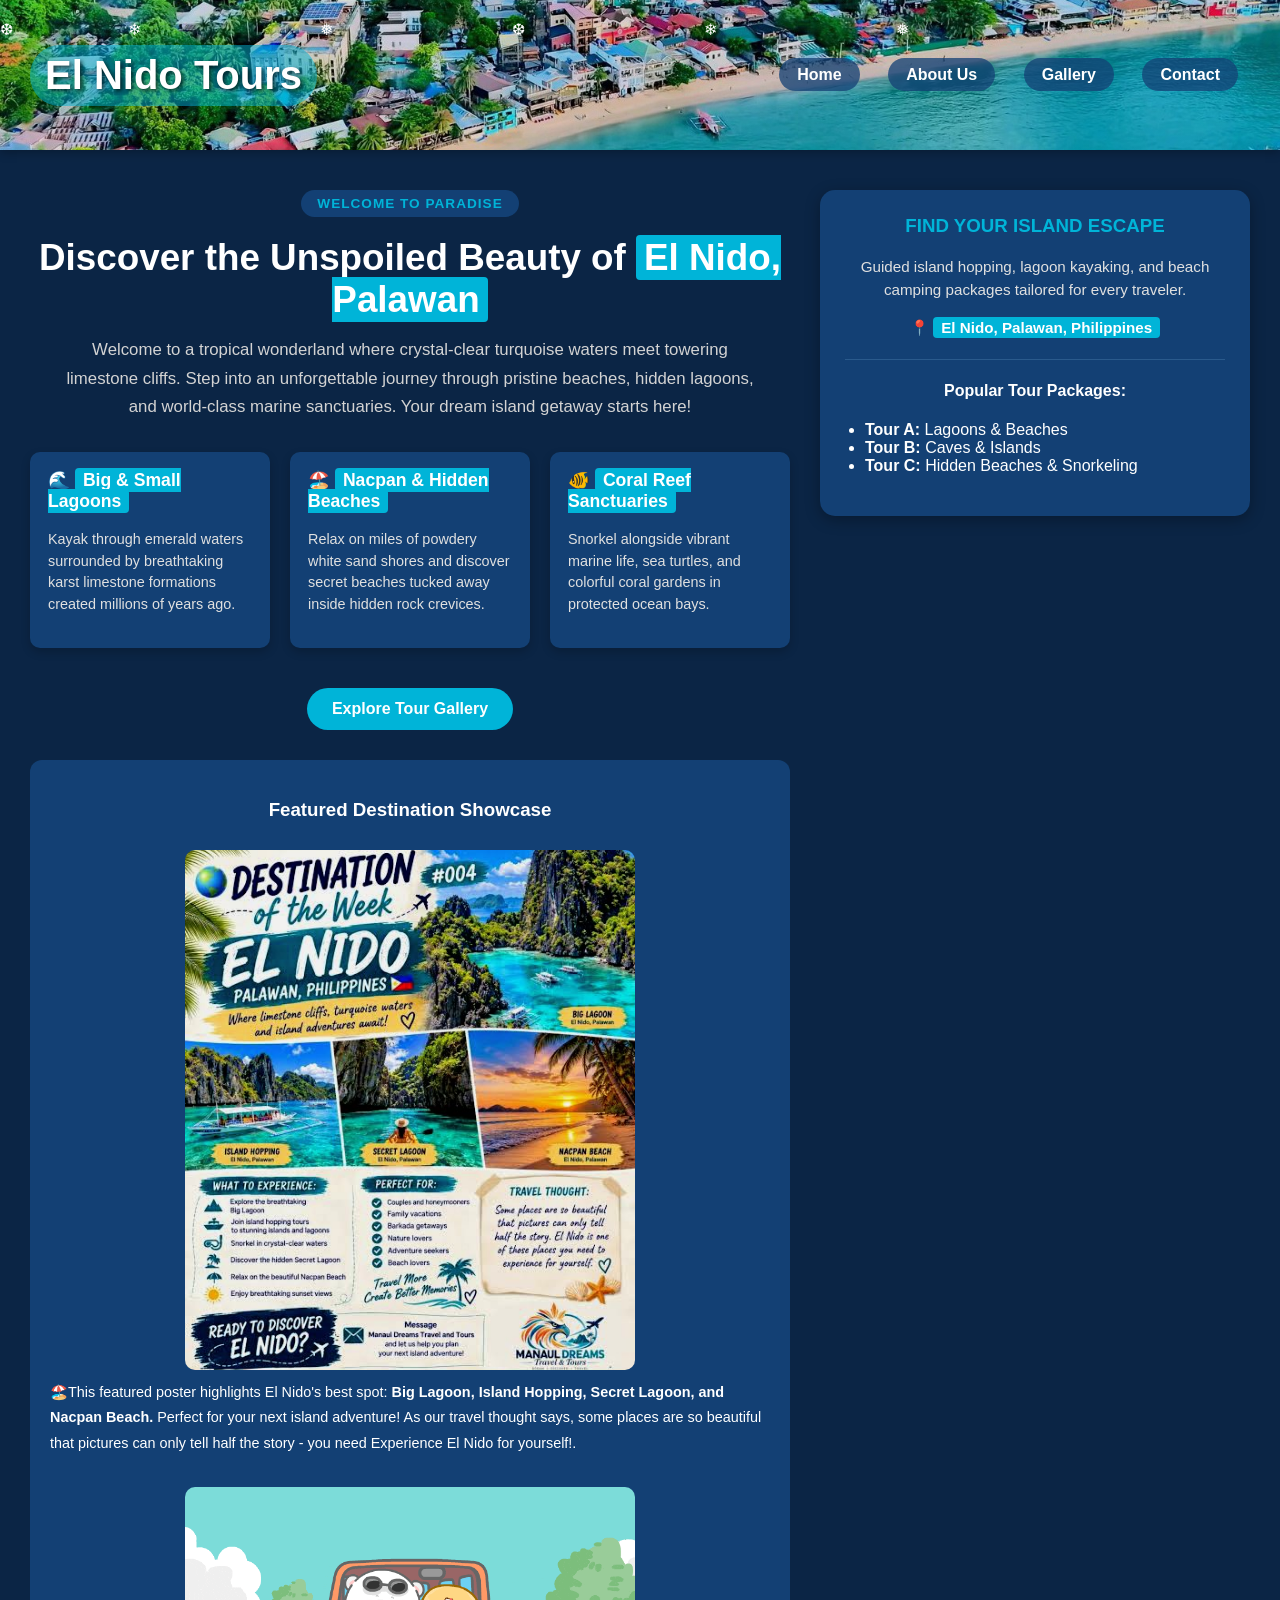
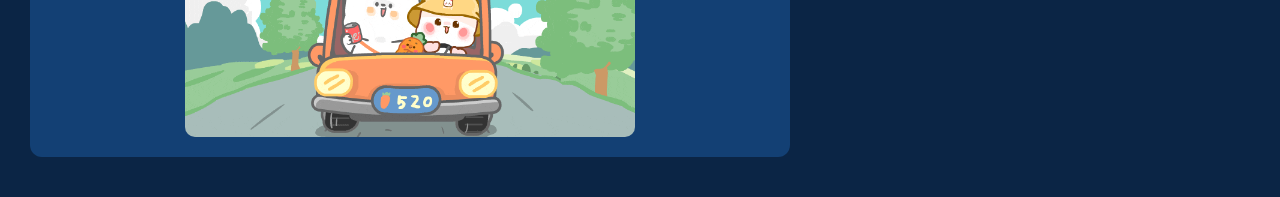
<file: index.html>
<!DOCTYPE html>
<html lang="en">
<head>
    <meta charset="UTF-8">
    <meta name="viewport" content="width=device-width, initial-scale=1.0">
    <title>El Nido Island Tours - Home</title>
    <link rel="stylesheet" href="style.css">
</head>
<body>
    <!-- Offline Falling Snowflakes -->
    <div class="snowflake">❄</div>
    <div class="snowflake">❅</div>
    <div class="snowflake">❆</div>
    <div class="snowflake">❄</div>
    <div class="snowflake">❅</div>
    <div class="snowflake">❆</div>

    <!-- Navigation Bar -->
    <nav>
        <h2>El Nido Tours</h2>
        <div class="nav-links">
            <a href="index.html">Home</a>
            <a href="About.html">About Us</a>
            <a href="Gallery.html">Gallery</a>
            <a href="Contact.html">Contact</a>
        </div>
    </nav>

    <!-- Main Container -->
    <div class="main-container">
        <!-- Main Content -->
        <section class="hero">
            <span class="welcome-badge">WELCOME TO PARADISE</span>
            <h1>Discover the Unspoiled Beauty of <mark>El Nido, Palawan</mark></h1>
            
            <p class="intro-text">
                Welcome to a tropical wonderland where crystal-clear turquoise waters meet towering limestone cliffs. 
                Step into an unforgettable journey through pristine beaches, hidden lagoons, and world-class marine sanctuaries. 
                Your dream island getaway starts here!
            </p>

            <!-- Key Highlights with Marks -->
            <div class="info-grid">
                <div class="info-card">
                    <h3>🌊 <mark>Big & Small Lagoons</mark></h3>
                    <p>Kayak through emerald waters surrounded by breathtaking karst limestone formations created millions of years ago.</p>
                </div>
                <div class="info-card">
                    <h3>🏖️ <mark>Nacpan & Hidden Beaches</mark></h3>
                    <p>Relax on miles of powdery white sand shores and discover secret beaches tucked away inside hidden rock crevices.</p>
                </div>
                <div class="info-card">
                    <h3>🐠 <mark>Coral Reef Sanctuaries</mark></h3>
                    <p>Snorkel alongside vibrant marine life, sea turtles, and colorful coral gardens in protected ocean bays.</p>
                </div>
            </div>

            <a href="Gallery.html" class="btn">Explore Tour Gallery</a>

            <!-- Multimedia Section (Picture & GIF) -->
            <div class="media-box">
                <h3>Featured Destination Showcase</h3>
                <img src="Guideline.jpeg" alt="El Nido Paradise View" style="width: 100%; height: 520px; object-fit: cover; border-radius: 10px;">
                <p style="font-size:0.9rem; color:#ffff; line-height: 1.8; text-align:left; margin-top:10px;">
                    🏖️This featured poster highlights El Nido's best spot: <strong>Big Lagoon, Island Hopping, Secret Lagoon, and Nacpan Beach.</strong>
                    Perfect for your next island adventure! As our travel thought says, some places are so beautiful that pictures can only tell half the story - you need Experience El Nido for yourself!.
                    </p>
                <img src="Travel.jpg.gif" alt="Travel Experience" style="width: 100%; height: 250px; object-fit: cover; border-radius: 10px; margin-top: 15px;">
            </div>
        </section>

        <!-- Right Sidebar Card -->
        <aside class="right-sidebar">
            <h3>FIND YOUR ISLAND ESCAPE</h3>
            <p>Guided island hopping, lagoon kayaking, and beach camping packages tailored for every traveler.</p>
            <p>📍 <strong><mark>El Nido, Palawan, Philippines</mark></strong></p>
            <hr>
            <h4>Popular Tour Packages:</h4>
            <ul style="text-align: left; padding-left: 20px;">
                <li><strong>Tour A:</strong> Lagoons & Beaches</li>
                <li><strong>Tour B:</strong> Caves & Islands</li>
                <li><strong>Tour C:</strong> Hidden Beaches & Snorkeling</li>
            </ul>
        </aside>
    </div>
</body>
</html>
</file>
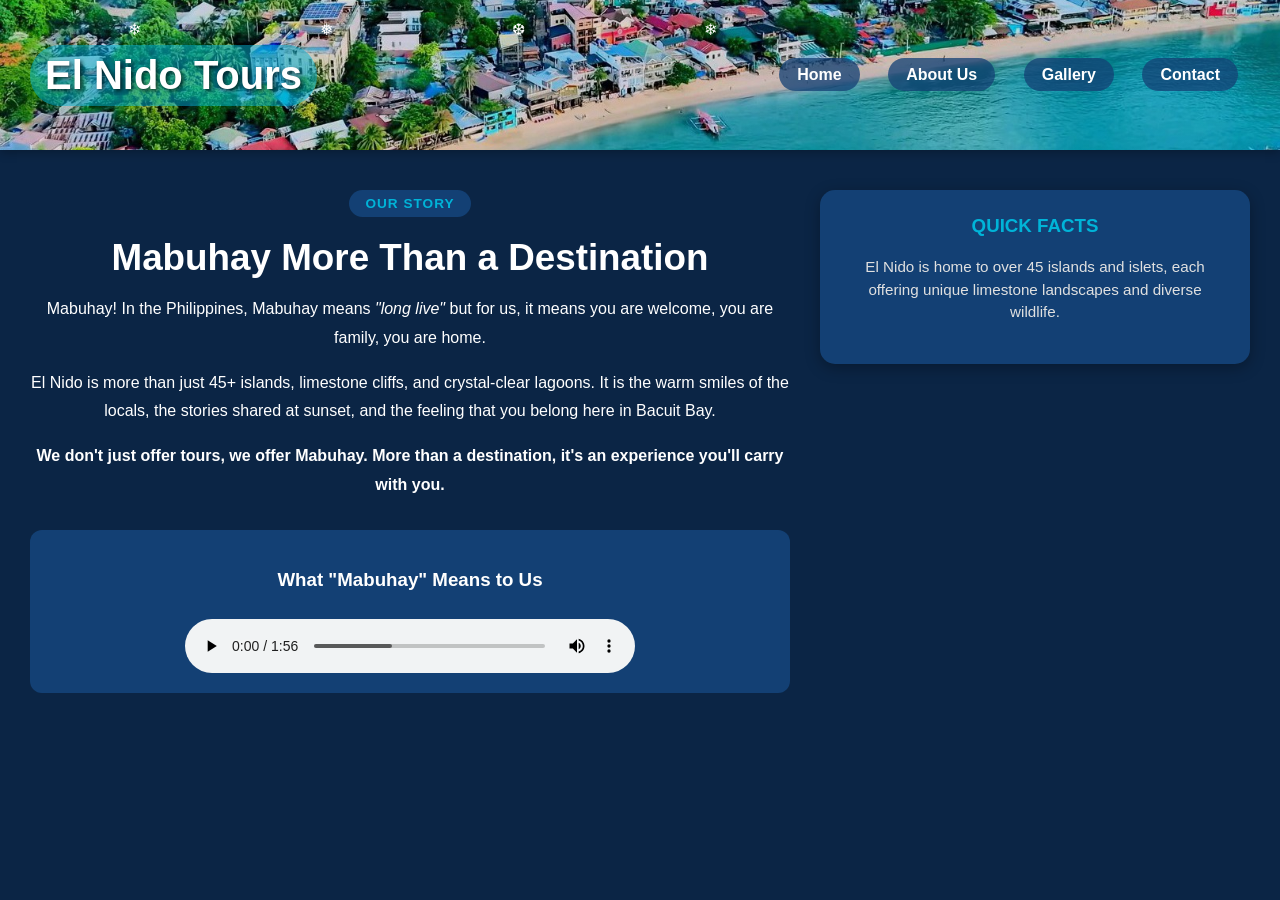
<file: About.html>
<!DOCTYPE html>
<html lang="en">
<head>
    <meta charset="UTF-8">
    <meta name="viewport" content="width=device-width, initial-scale=1.0">
    <title>About Us - El Nido Tours</title>
    <link rel="stylesheet" href="style.css">
</head>
<body>
    <div class="snowflake">❄</div>
    <div class="snowflake">❅</div>
    <div class="snowflake">❆</div>
    <div class="snowflake">❄</div>

    <nav>
        <h2>El Nido Tours</h2>
        <div class="nav-links">
            <a href="index.html">Home</a>
            <a href="About.html">About Us</a>
            <a href="Gallery.html">Gallery</a>
            <a href="Contact.html">Contact</a>
        </div>
    </nav>

    <div class="main-container">
        <section class="hero">
            <span class="welcome-badge">OUR STORY</span>
            <h1 style="margin-bottom:12px;">Mabuhay More Than a Destination</h1>
            <p style="line-height:1.8;">
            Mabuhay! In the Philippines, Mabuhay means <em>"long live"</em>  but for us, it means you are welcome, you are family, you are home.
            </p>

            <p style="line-height:1.8; margin-top:12px;">
            El Nido is more than just 45+ islands, limestone cliffs, and crystal-clear lagoons.
            It is the warm smiles of the locals, the stories shared at sunset, and the feeling that you belong here in Bacuit Bay.
            </p>
             <p style="line-height:1.8; margin-top:12px; font-weight:bold;">
            We don't just offer tours, we offer Mabuhay. More than a destination, it's an experience you'll carry with you.
             </p>
            <!-- Multimedia Section (Audio File) -->
            <div class="media-box">
                <h3>What "Mabuhay" Means to Us</h3>
                <audio controls>
                    <source src="live.mp3" type="audio/mpeg">
                    Your browser does not support the audio element.
                </audio>
            </div>
        </section>

        <aside class="right-sidebar">
            <h3>QUICK FACTS</h3>
            <p>El Nido is home to over 45 islands and islets, each offering unique limestone landscapes and diverse wildlife.</p>
        </aside>
    </div>
</body>
</html>
</file>
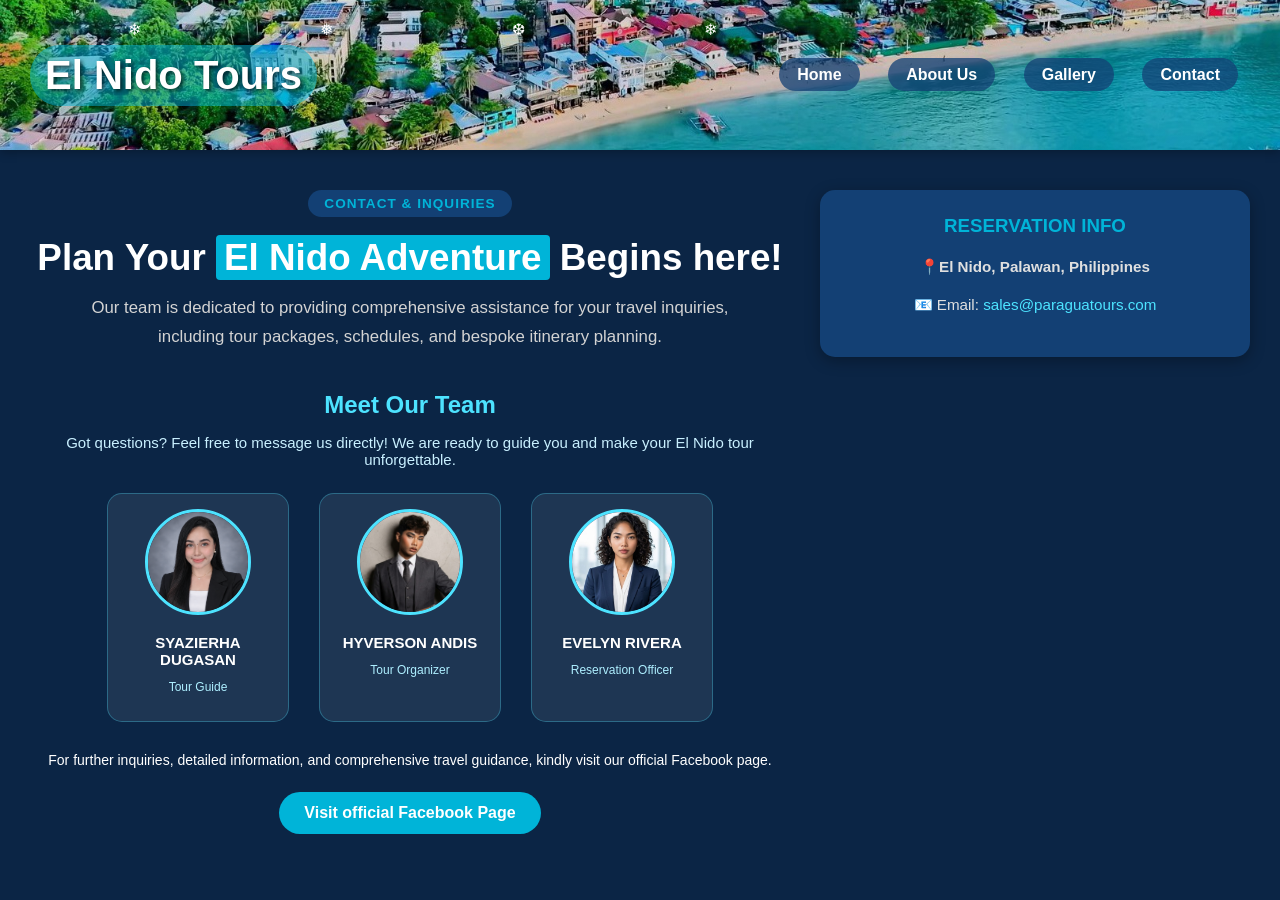
<file: Contact.html>
<!DOCTYPE html>
<html lang="en">
<head>
    <meta charset="UTF-8">
    <meta name="viewport" content="width=device-width, initial-scale=1.0">
    <title>Contact Us - El Nido Tours</title>
    <link rel="stylesheet" href="style.css">
</head>
<body>
    <div class="snowflake">❄</div>
    <div class="snowflake">❅</div>
    <div class="snowflake">❆</div>
    <div class="snowflake">❄</div>

    <nav>
        <h2>El Nido Tours</h2>
        <div class="nav-links">
            <a href="index.html">Home</a>
            <a href="About.html">About Us</a>
            <a href="Gallery.html">Gallery</a>
            <a href="Contact.html">Contact</a>
        </div>
    </nav>

    <div class="main-container">
       <section class="hero">
  <span class="welcome-badge">CONTACT & INQUIRIES</span>
  <h1>Plan Your <mark>El Nido Adventure</mark> Begins here!</h1>
  <p class="intro-text">Our team is dedicated to providing comprehensive assistance for your travel inquiries, including tour packages, schedules, and bespoke itinerary planning.</p>

  <!--FOR TEAM -->
  <div class="team-section">
    <h2>Meet Our Team</h2>
    <p class="team-intro">Got questions? Feel free to message us directly! We are ready to guide you and make your El Nido tour unforgettable.</p>
    
    <div class="team-container">
      <!-- MEMBER 1 -->
      <div class="team-card">
        <img src="Syazierha.png" alt="Member 1">
        <h3>SYAZIERHA DUGASAN</h3>
        <p>Tour Guide</p>
      </div>

      <!-- MEMBER 2 -->
      <div class="team-card">
        <img src="Hyvie.jpg" alt="Member 2">
        <h3>HYVERSON ANDIS</h3>
        <p>Tour Organizer</p>
      </div>

      <!-- MEMBER 3 -->
      <div class="team-card">
        <img src="Rivera.jpg" alt="Member 3">
        <h3>EVELYN RIVERA</h3>
        <p>Reservation Officer</p>
      </div>
    </div>
  </div>

  <p style="margin-top:30px; font-size:14px;">For further inquiries, detailed information, and comprehensive travel guidance, kindly visit our official Facebook page.</p>
  <a href="https://www.facebook.com/elnidotourpackages" target="_blank" class="btn">Visit official Facebook Page</a>
</section>

<aside class="right-sidebar">
            <h3>RESERVATION INFO</h3>
            <p>📍<strong>El Nido, Palawan, Philippines</strong></p>
            <p> 📧 Email: <a href="mailto: sales@paraguatours.com" style="color:#4de3ff; text-decoration:none;">sales@paraguatours.com</a></p>
        </aside>
    </div>
</body>
</html>
</file>
<file: style.css>
/* Base Styling & Theme */
body {
    margin: 0;
    font-family: Arial, sans-serif;
    background-color: #0b2545;
    color: #ffffff;
    overflow-x: hidden;
}

/* Navigation Bar */
nav {
    display: flex;
    justify-content: space-between;
    align-items: center;
    background: linear-gradient(rgba(0,0,0,0.1), rgba(0,0,0,0.1)), url('background.jpg');
    background-size: cover;
    background-position: center;
    padding: 25px 30px;
    height: 100px;
    box-shadow: 0 2px 10px rgba(0,0,0,0.3);
}
nav h2 {
    margin: 0;
    text-shadow: 2px 2px 4px rgba(0,0,0,0.7);
    background: rgba(0, 180, 216, 0.5);
    padding: 8px 15px;
    border-radius: 30px;
    color: #ffffff;
    font-size: 2.50rem;
}
nav .nav-links a {
    color: white;
    background: rgba(19, 64, 116, 0.75);
    padding: 8px 18px;
    border-radius: 20px;
    text-decoration: none;
    margin: 0 12px;
    font-weight: bold;
    transition: color 0.3s;
}
nav .nav-links a:hover {
    color: #ffffff;
    margin: 0 10px;
}

/* Highlight Mark Styling */
mark {
    background-color: #00b4d8;
    color: #ffffff;
    padding: 2px 8px;
    border-radius: 4px;
    font-weight: bold;
}

/* Main Container Layout */
.main-container {
    display: flex;
    justify-content: space-between;
    align-items: flex-start;
    padding: 40px 30px;
    gap: 30px;
}

/* Hero Section (Centered Content) */
.hero {
    flex: 2;
    text-align: center;
}
.welcome-badge {
    background: #134074;
    color: #00b4d8;
    padding: 6px 16px;
    border-radius: 20px;
    font-size: 0.85rem;
    font-weight: bold;
    letter-spacing: 1px;
    display: inline-block;
    margin-bottom: 10px;
}
.hero h1 {
    font-size: 2.3rem;
    margin-top: 10px;
    margin-bottom: 15px;
}
.intro-text {
    line-height: 1.7;
    color: #d3d3d3;
    max-width: 700px;
    margin: 0 auto 30px auto;
    font-size: 1.05rem;
}

/* Grid Layout for El Nido Information */
.info-grid {
    display: grid;
    grid-template-columns: repeat(auto-fit, minmax(200px, 1fr));
    gap: 20px;
    margin-bottom: 30px;
    text-align: left;
}
.info-card {
    background: #134074;
    padding: 18px;
    border-radius: 10px;
    box-shadow: 0 4px 10px rgba(0,0,0,0.2);
}
.info-card h3 {
    margin-top: 0;
    font-size: 1.1rem;
}
.info-card p {
    font-size: 0.9rem;
    color: #e0e0e0;
    line-height: 1.5;
}

/* Right Sidebar Card */
.right-sidebar {
    flex: 1;
    background: #134074;
    padding: 25px;
    border-radius: 15px;
    box-shadow: 0 4px 15px rgba(0,0,0,0.3);
    text-align: center;
}
.right-sidebar h3 {
    margin-top: 0;
    color: #00b4d8;
}
.right-sidebar p {
    font-size: 0.95rem;
    color: #e0e0e0;
    line-height: 1.5;
}
.right-sidebar hr {
    border: 0;
    height: 1px;
    background: #2a5a8c;
    margin: 20px 0;
}

/* Buttons & Hyperlinks */
.btn {
    display: inline-block;
    background: #00b4d8;
    color: white;
    padding: 12px 25px;
    text-decoration: none;
    border-radius: 25px;
    margin-top: 10px;
    font-weight: bold;
    transition: background 0.3s;
}
.btn:hover {
    background: #0077b6;
}

/* Centered Multimedia Containers */
.media-box {
    margin-top: 30px;
    background: #134074;
    padding: 20px;
    border-radius: 12px;
    display: flex;
    flex-direction: column;
    align-items: center;
}
.media-box img, .media-box video {
    width: 100%;
    max-width: 450px;
    border-radius: 8px;
    margin-top: 10px;
}
.media-box audio {
    width: 100%;
    max-width: 450px;
    margin-top: 10px;
}

/* Pure CSS Offline Snow Animation */
.snowflake {
    position: fixed;
    top: 20px;
    color: #ffffff;
    font-size: 1em;
    user-select: none;
    z-index: 1000;
    pointer-events: none;
    animation: fall linear infinite;
}

@keyframes fall {
    0% { transform: translateY(-10vh) rotate(0deg); opacity: 1; }
    100% { transform: translateY(100vh) rotate(360deg); opacity: 0.2; }
}

/* Snowflake Random Positions */
.snowflake:nth-child(1) { left: 10%; animation-duration: 5s; animation-delay: 0s; }
.snowflake:nth-child(2) { left: 25%; animation-duration: 7s; animation-delay: 1s; }
.snowflake:nth-child(3) { left: 40%; animation-duration: 6s; animation-delay: 2s; }
.snowflake:nth-child(4) { left: 55%; animation-duration: 8s; animation-delay: 0.5s; }
.snowflake:nth-child(5) { left: 70%; animation-duration: 5.5s; animation-delay: 1.5s; }

/* Gallery Grid Layout */
.gallery-grid {
    display: grid;
    grid-template-columns: repeat(auto-fit, minmax(250px, 1fr));
    gap: 20px;
    margin-top: 30px;
    text-align: center;
}

/* Individual Card Styling for picture background */
.gallery-card {
    background: #134074;
    padding: 20px;
    border-radius: 15px;
    box-shadow: 0 4px 15px rgba(0,0,0,0.3);
    transition: transform 0.3s ease, box-shadow 0.3s ease;
}

/* Hover Zoom Effect for each picture */
.gallery-card:hover {
    transform: translateY(-20px) scale(1.02);
    box-shadow: 0 9px 25px rgba(0, 180, 216, 0.4);
}

.gallery-card h3 {
    color: #00b4d8;
    font-size: 1.1rem;
    margin-top: 0;
    margin-bottom: 10px;
}

.gallery-card img {
    width: 100%;
    height: 180px;
    object-fit: cover;
    border-radius: 10px;
    margin-bottom: 10px;
}

.gallery-card p {
    font-size: 0.85rem;
    color: #d3d3d3;
    margin: 0;
}

/* TEAM SECTION - 3 PICTURES */
.team-section {
  margin-top: 40px;
  text-align: center;
}

.team-section h2 {
  color: #4de3ff;
  margin-bottom: 10px;
}

.team-intro {
  color: #c9f0ff;
  font-size: 15px;
  margin-bottom: 25px;
}

.team-container {
  display: flex;
  justify-content: center;
  gap: 30px;
  flex-wrap: wrap;
  margin-bottom: 20px;
}

.team-card {
  background: rgba(255,255,255,0.08);
  padding: 15px;
  border-radius: 15px;
  width: 150px;
  border: 1px solid rgba(77,227,255,0.3);
}

.team-card img {
  width: 100px;
  height: 100px;
  border-radius: 50%; /* BILOG YUNG PICTURE */
  object-fit: cover;
  border: 3px solid #4de3ff;
  margin-bottom: 10px;
}

.team-card h3 {
  color: #fff;
  font-size: 15px;
  margin: 5px 0;
}

.team-card p {
  color: #aeefff;
  font-size: 12px;
}
</file>
